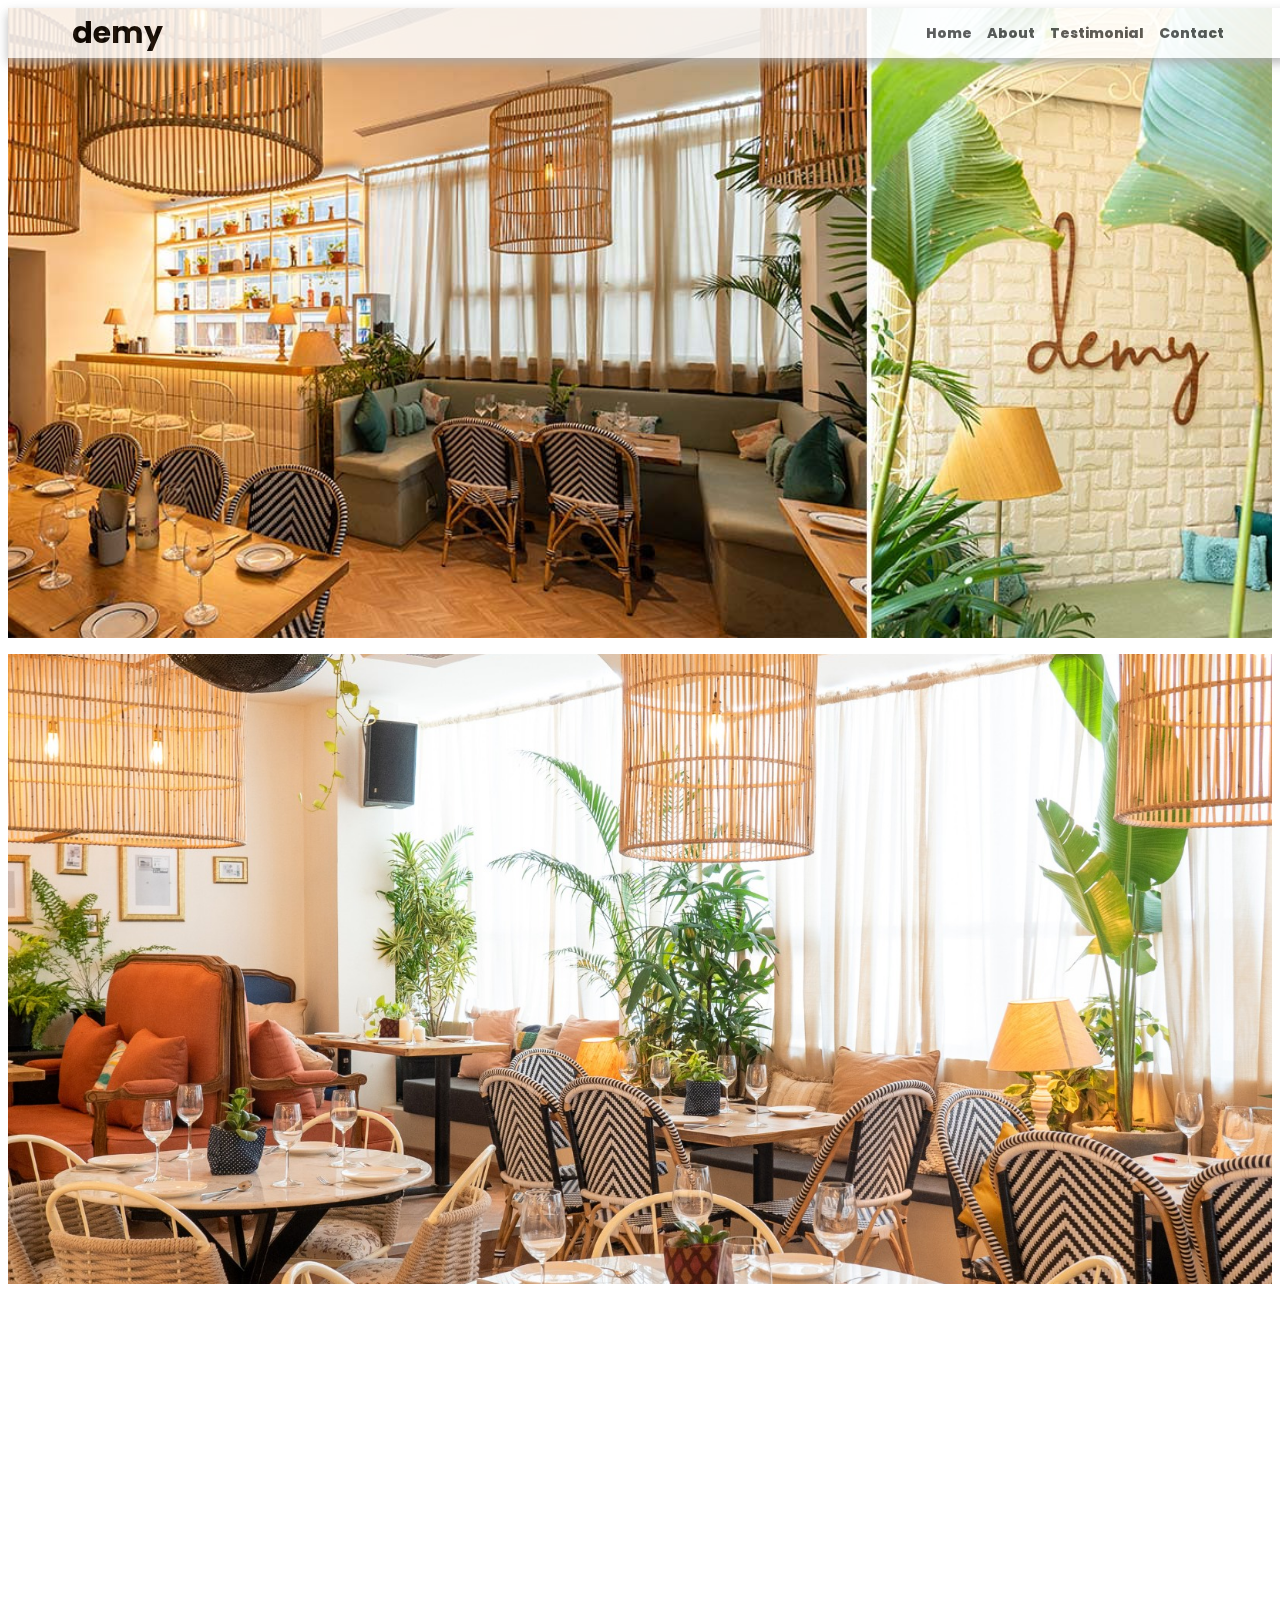
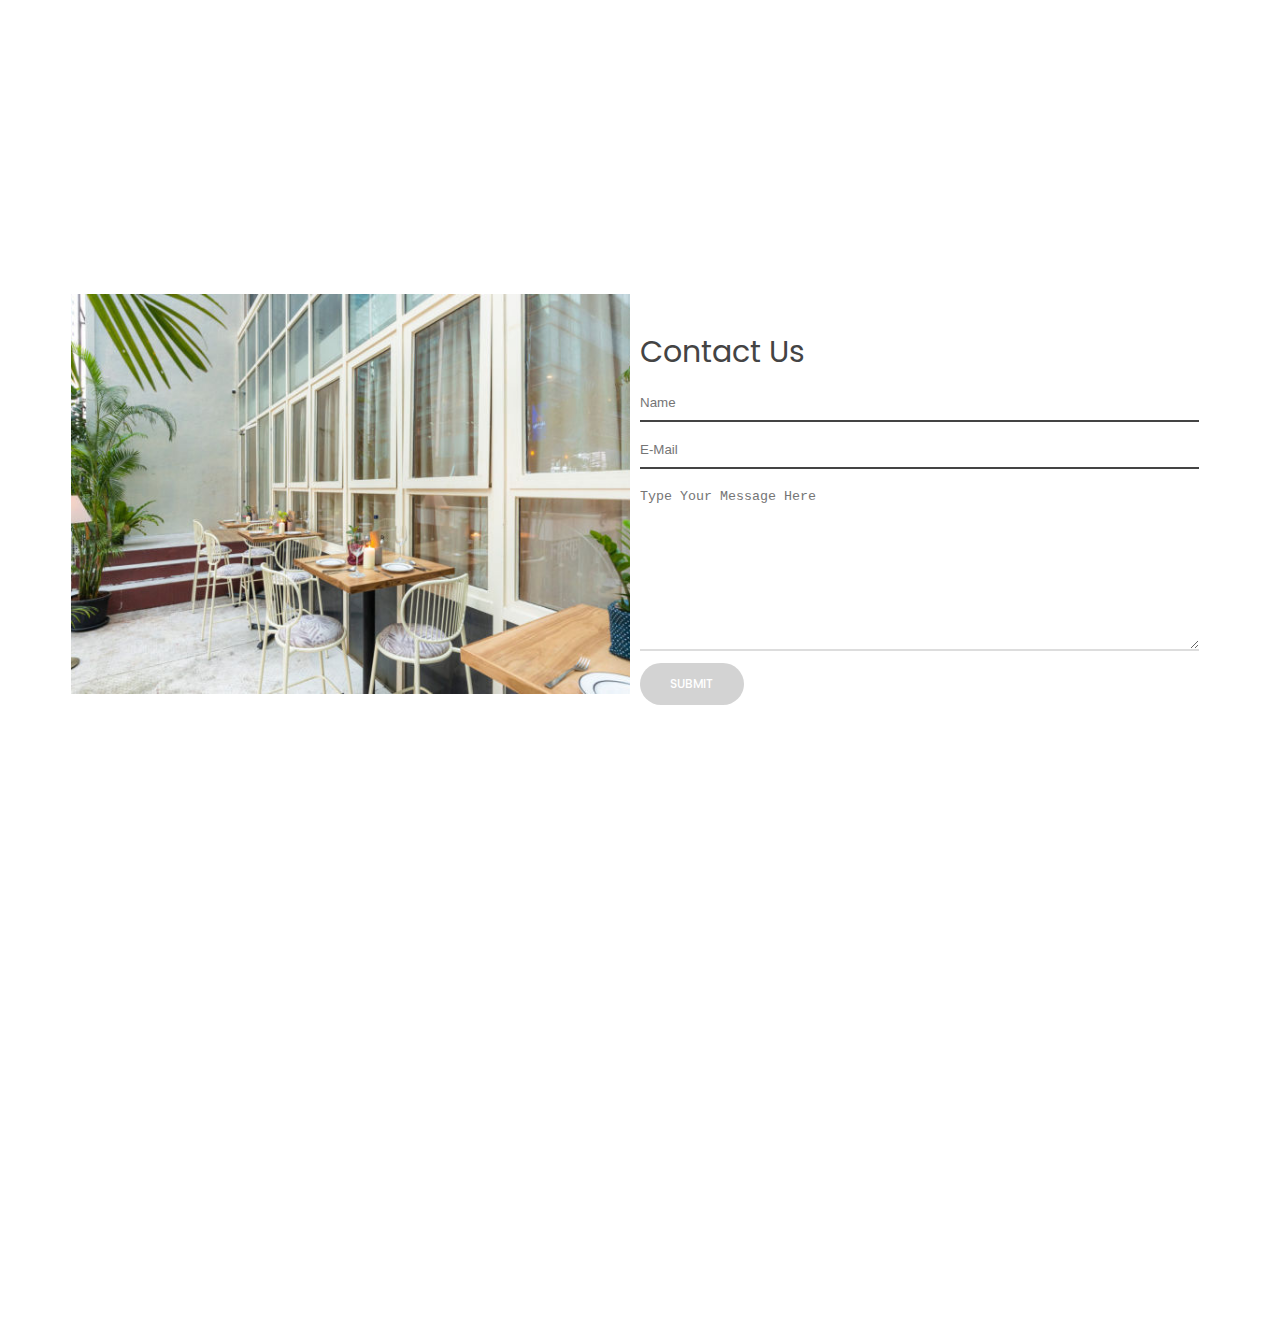
<file: index.html>
<!DOCTYPE html>
<html lang="en">
<head>
    <meta charset="UTF-8">
    <meta http-equiv="X-UA-Compatible" content="IE=edge">
    <meta name="viewport" content="width=device-width, initial-scale=1.0">
    <link rel="stylesheet" href="style.css">
    <link rel="stylesheet" href="https://cdnjs.cloudflare.com/ajax/libs/font-awesome/6.0.0/css/all.min.css" integrity="sha512-9usAa10IRO0HhonpyAIVpjrylPvoDwiPUiKdWk5t3PyolY1cOd4DSE0Ga+ri4AuTroPR5aQvXU9xC6qOPnzFeg==" crossorigin="anonymous" referrerpolicy="no-referrer" />
    <title>demy kitchens</title>
    <link rel="icon" href="images/favicon.ico" type="image/x-icon">

</head>
<body>
    <nav class="navbar">
        <div class="navbar-container container">
            <input type="checkbox">
            <div class="hamburger-lines">
            <span class="line line1"></span>
            <span class="line line2"></span>
            <span class="line line3"></span>
        </div>
        <ul class="menu-items">
            <li><a href=" #showcase">Home</a></li>
            <li><a href=" #about">About</a></li>
            
            <li><a href="revs.html">Testimonial</a></li>
            <li><a href=" #contact">Contact</a></li>
        </ul>
            <h1 class="logo">demy</h1>
        </div>
    </nav>

    <section class="showcase-area" id="showcase">
       
       
    </section>
    <br>
    <section class="showcase-area2" id="showcase">
        
       
    </section>

    <section id="about">
        <div class="about-wrapper container">
            <div class="about-text">
                <p class="small">About Us</p>
                <br>
                <br>
                <h2>Asian. Continental. Thai.</h2>
            </div>
            <div class="about-img">
                <img src="./images/about-photo.jpg" alt="About Us">
            </div>
        </div>
    </section>

    


   
    <section id="contact">
        <div class="contact-container container">
            <div class="contact-image">
                <img src="./images/restraunt-image.jpg" alt="">
            </div>
            <div class="form-container">
                <h2>Contact Us</h2>
                <input type="text" name="" id="" placeholder="Name">
                <input type="email" name="" id="" placeholder="E-Mail">
                <textarea name="" id="" cols="30" rows="10" placeholder="Type Your Message Here"></textarea>
                <a href="#" class="btn btn-primary">Submit</a>
            </div>
        </div>
    </section>
    
    <section id="about">
        <div class="about-wrapper container">
            <div class="about-text">
                <h2>Locate Us.</h2>
                 <iframe src="https://www.google.com/maps/embed?pb=!1m18!1m12!1m3!1d3772.364787033335!2d72.82535437520353!3d19.00364078218614!2m3!1f0!2f0!3f0!3m2!1i1024!2i768!4f13.1!3m3!1m2!1s0x3be7cf47d77e86f5%3A0x333038fc4d9c1216!2sDemy%20Cafe%20%26%20Bar!5e0!3m2!1sen!2sin!4v1722861375806!5m2!1sen!2sin" width="400" height="300" style="border:0;" allowfullscreen="" loading="lazy" referrerpolicy="no-referrer-when-downgrade"></iframe>
                     </div>
            </div>

        </div>
    </section>

    <!-- ############for smooth scrolling############### -->
    <script src="https://ajax.googleapis.com/ajax/libs/jquery/3.3.1/jquery.min.js"></script>

   </body>
</html>
</file>
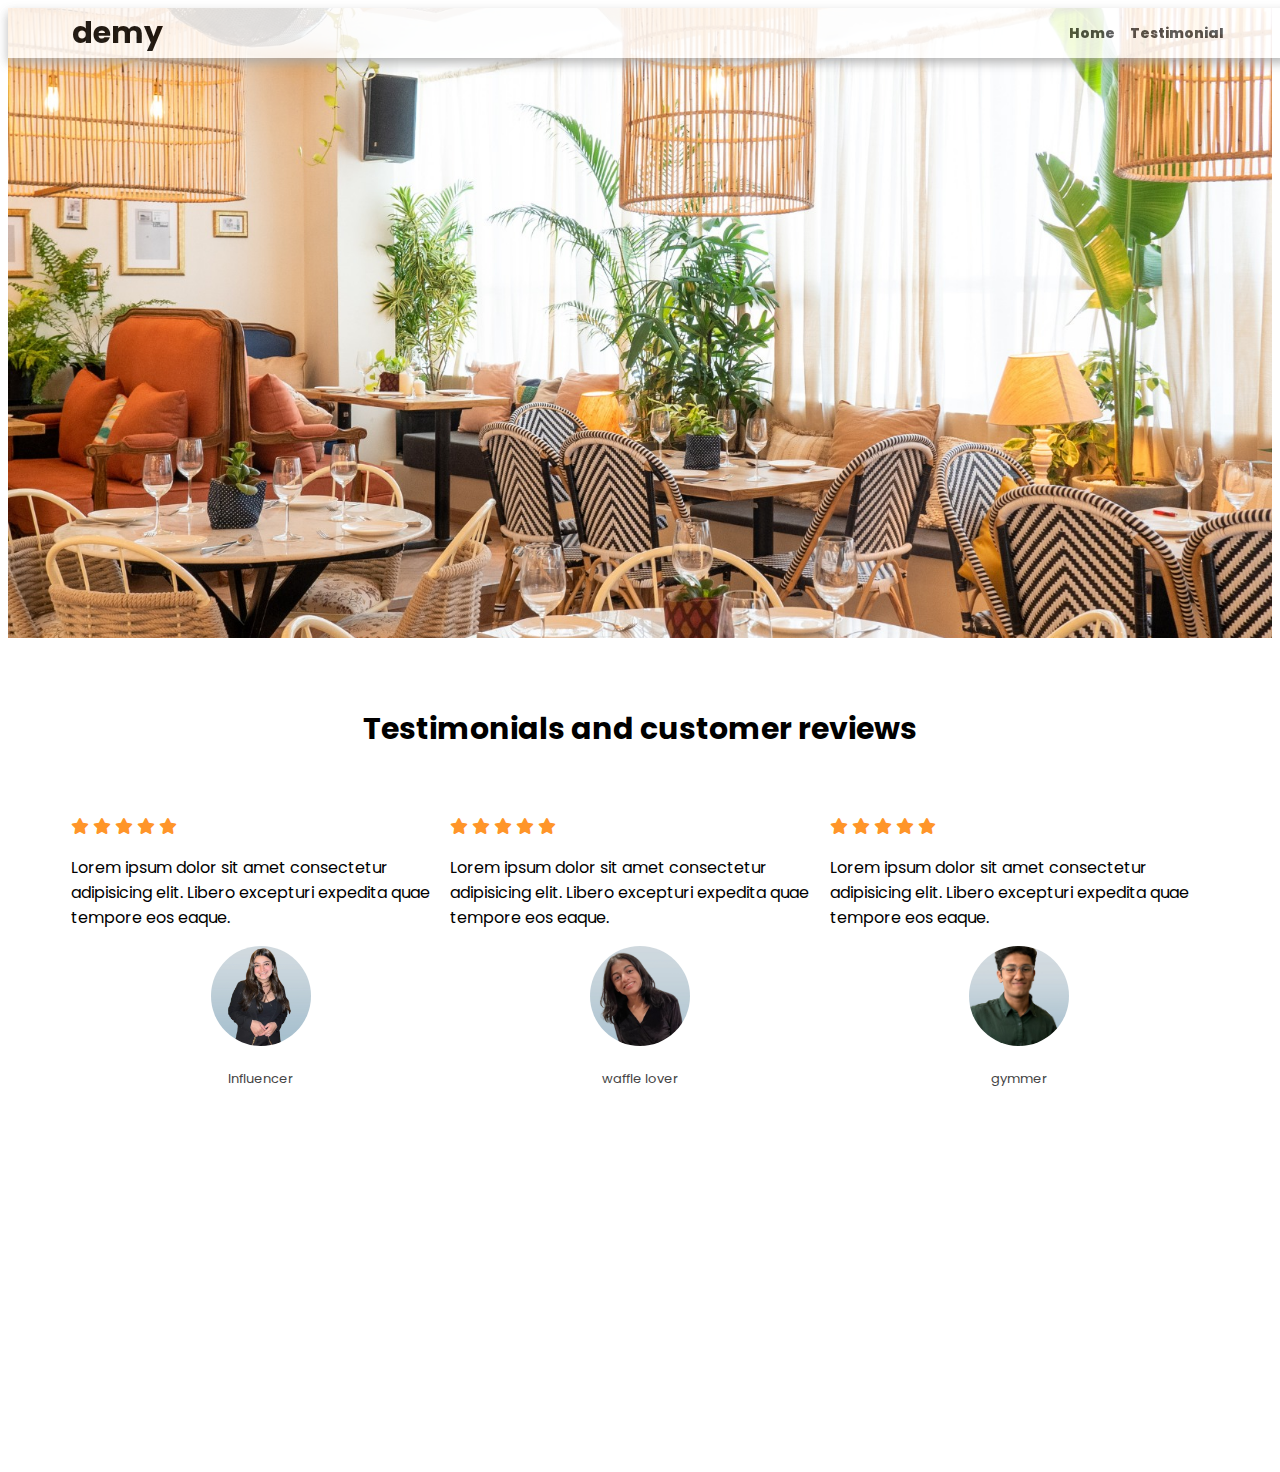
<file: revs.html>
<!DOCTYPE html>
<html lang="en">
<head>
    <meta charset="UTF-8">
    <meta http-equiv="X-UA-Compatible" content="IE=edge">
    <meta name="viewport" content="width=device-width, initial-scale=1.0">
    <link rel="stylesheet" href="style.css">
    <link rel="stylesheet" href="https://cdnjs.cloudflare.com/ajax/libs/font-awesome/6.0.0/css/all.min.css" integrity="sha512-9usAa10IRO0HhonpyAIVpjrylPvoDwiPUiKdWk5t3PyolY1cOd4DSE0Ga+ri4AuTroPR5aQvXU9xC6qOPnzFeg==" crossorigin="anonymous" referrerpolicy="no-referrer" />
    <title>demy kitchens</title>
    <link rel="icon" href="images/favicon.ico" type="image/x-icon">

</head>
<body>
    <nav class="navbar">
        <div class="navbar-container container">
            <input type="checkbox">
            <div class="hamburger-lines">
            <span class="line line1"></span>
            <span class="line line2"></span>
            <span class="line line3"></span>
        </div>
        <ul class="menu-items">
            <li><a href="index.html">Home</a></li>
            
            <li><a href="revs.html">Testimonial</a></li>
            
        </ul>
            <h1 class="logo">demy</a></h1>
        </div>
    </nav>
    
    <section class="showcase-area2" id="showcase">
        
       
    </section>

    <br>
       <br>
       <br>
       

    <section id="testimonials">
        <h1 class="testimonial-title"><b> Testimonials and customer reviews </b></h1>
        <br>
       <br>
       
        <div class="testimonial-container container">
            <div class="testmonial-box">
                <div class="star-rating">
                    <span class="fa fa-star checked"></span>
                    <span class="fa fa-star checked"></span>
                    <span class="fa fa-star checked"></span>
                    <span class="fa fa-star checked"></span>
                    <span class="fa fa-star checked"></span>
                </div>
                <p class="testimonial-text">Lorem ipsum dolor sit amet consectetur adipisicing elit. Libero excepturi expedita quae tempore eos eaque.</p>
                <div class="customer-detail">
                    <div class="customer-photo">
                        <img src="./images/team-1.png" alt="">
                    </div> 
                    <p class="customer-name">Influencer</p>
                </div>
            </div>
            <div class="testmonial-box">
                <div class="star-rating">
                    <span class="fa fa-star checked"></span>
                    <span class="fa fa-star checked"></span>
                    <span class="fa fa-star checked"></span>
                    <span class="fa fa-star checked"></span>
                    <span class="fa fa-star checked"></span>
                </div>
                <p class="testimonial-text">Lorem ipsum dolor sit amet consectetur adipisicing elit. Libero excepturi expedita quae tempore eos eaque.</p>
                <div class="customer-detail">
                    <div class="customer-photo">
                        <img src="./images/team-2.png" alt="">
                    </div> 
                    <p class="customer-name">waffle lover</p>
                </div>
            </div>
            <div class="testmonial-box">
                <div class="star-rating">
                    <span class="fa fa-star checked"></span>
                    <span class="fa fa-star checked"></span>
                    <span class="fa fa-star checked"></span>
                    <span class="fa fa-star checked"></span>
                    <span class="fa fa-star checked"></span>
                </div>
                <p class="testimonial-text">Lorem ipsum dolor sit amet consectetur adipisicing elit. Libero excepturi expedita quae tempore eos eaque.</p>
                <div class="customer-detail">
                    <div class="customer-photo">
                        <img src="./images/team-3.png" alt="">
                    </div> 
                    <p class="customer-name">gymmer</p>
                </div>
            </div>
        </div>
    </section>
   
    
    <section id="testimonials">
        <div class="testimonial-container container">
            <div class="testmonial-box">
    <iframe width="560" height="315" src="https://www.youtube.com/embed/6j-ZFiaahzk?si=QieJAkS-Q19Fuvmw" title="YouTube video player" frameborder="0" allow="accelerometer; autoplay; clipboard-write; encrypted-media; gyroscope; picture-in-picture; web-share" referrerpolicy="strict-origin-when-cross-origin" allowfullscreen></iframe>
    <iframe width="560" height="315" src="https://www.youtube.com/embed/R8UU9zmSKL0?si=xqtBHXdi3-zSrBTY" title="YouTube video player" frameborder="0" allow="accelerometer; autoplay; clipboard-write; encrypted-media; gyroscope; picture-in-picture; web-share" referrerpolicy="strict-origin-when-cross-origin" allowfullscreen></iframe>
    </section>
</file>
<file: style.css>
@import url('https://fonts.googleapis.com/css2?family=Poppins:wght@200;300;400;500;600;700&display=swap');

html{
    font-size: 62.5%;
}

body{
    font-family: 'Poppins', sans-serif;
}

/* #############utility class############## */
.container{
    max-width: 1200px;
    width: 90%;
    margin: auto;
}

.btn{
    display: inline-block;
    padding: 1em 2.5em;
    text-decoration: none;
    border-radius: 50px;
    cursor: pointer;
    outline: none;
    margin-top: 1em;
    text-transform: uppercase;
    font-weight: 500;
}

.btn-primary{
    color: #fff;
    background: lightgrey;
}

.btn-primary:hover{
    background: grey;
    transition: background 0.3s ease-in;
}


/* #####################navbar-style################ */
/* for desktop mode */
.navbar input[type='checkbox'],
.navbar .hamburger-lines{
    display: none;
}

.navbar{
    box-shadow: 0px 5px 10px 0px #aaa;
    position: fixed;
    width: 100%;
    background-color: #fff;
    color: rgb(0, 0, 0);
    opacity: 0.85;
    z-index: 999;
}

.navbar-container{
    display: flex;
    justify-content: space-between;
    height: 50px;
    align-items: center;
}

.menu-items{
    order: 2;
    display: flex;
}

.menu-items li{
    list-style: none;
    margin-left: 1.5rem;
    font-size: 1.4rem;
}

.logo{
    order: 1;
    font-size: 3rem ;
} 

.navbar a{
    color: #444;
    
    text-decoration: none;
    font-weight: 800;
    transition: color 0.3s ease-in-out;
}

.navbar a:hover{
    color: #117964;
}


/* ###################showcase style##################### */
.showcase-area {
    height: 70vh;
    background-image: url("./images/header-image2.jpg");
    background-size: cover;
    background-position: center;
    background-repeat: no-repeat;
}
.showcase-area2 {
    height: 70vh;
    background-image: url("./images/header-image3.jpg");
    background-size: cover;
    background-position: center;
    background-repeat: no-repeat;
}

.showcase-container{
    display: flex;
    flex-direction: column;
    align-items: center;
    justify-content: center;
    height: 100%;
    font-size: 1.6rem;
}

.main-title{
    text-transform: uppercase;
}

/* ##################About us############## */

#about{
    padding: 50px 0px;
    background: white;
}

.about-wrapper{
    display: flex;
    flex-wrap: wrap;
}

#about h2{
    font-size: 3.2rem;
}

#about p{
    font-size: 1.6rem;
    color: #555;
}

#about .small{
    font-size: 1.6rem;
    color: black;
    font-weight: 600;
}

.about-img{
    flex: 1 1 400px;
    padding: 30px;
    transform: translateX(150%);
    animation: about-img-animation 1s ease-in-out forwards;
}

@keyframes about-img-animation{
    100%{
        transform: translate(0);
    }
}

.about-text{
    flex: 1 1 400px;
    padding: 30px;
    margin: auto;
    transform: translateX(-150%);
    animation: about-text-animation 1s ease-in-out forwards;
}

@keyframes about-text-animation{
    100%{
        transform: translate(0);
    }
}

.about-img img{
    display: block;
    height: 400px;
    max-width: 100%;
    margin: auto;
    object-fit: cover;
    object-position: right;
}

/* #################food type styling################## */

#food{
    padding: 5rem 0 10rem 0;
}

#food h2{
    text-align: center;
    font-size: 3rem;
    font-weight: 400;
    margin-bottom: 40px;
    text-transform: uppercase;
    color: #555;
}

.food-container{
    display: flex;
    justify-content: space-between;
}

.food-container img{
    display: block;
    width: 100%;
    margin: auto;
    max-height: 300px;
    object-fit: cover;
    object-position: center;
}
.img-container{
    margin: 0 1rem;
    position: relative;
}

.img-content{
    position: absolute;
    top: 70%;
    left: 50%;
    transform: translate(-50%, -50%);
    opacity: 0;
    z-index: 2;
    text-align: center;
    transition: all 0.3s ease-in-out 0.1s; 
}

.img-content h3{
    color: #fff;
    font-size: 3rem;
}

.img-content a{
    font-size: 1.2rem
}

.img-container::after{
    content: "";
    display: block;
    position: absolute;
    top: 0;
    left: 0;
    width: 100%;
    height: 100%;
    background: rgba(0, 0, 0, 0.871);
    /* opacity: 0; */
    z-index: 1;

    transform: scaleY(0);
    transform-origin: 100% 100%;
    transition: all 0.3s ease-in-out; 
}

.img-container:hover::after{
    opacity: 1;
    transform: scaleY(1);
}

.img-container:hover .img-content{
    opacity: 1;
    top: 40%;
}


/* ############food menu styling########### */
.food-menu-heading{
    font-size: 4rem;
    text-align: center;
    font-weight: 400;
    color: #666;
}

.food-menu-container{
    display: flex;
    flex-wrap: wrap;
    padding: 50px 0px 30px 0px;
}

.food-menu-container img{
    display: block;
    width: 250px;
    height: 250px;
    border-radius: 50%;
    object-fit: cover;
    object-position: center;
}

.food-menu-item{
    display: flex;
    flex: 1 1 600px;
    justify-content: space-evenly;
    margin-bottom: 3rem;
}

.food-description{
    margin: auto 1.5rem;
}

.food-title{
    font-size: 2.2rem;
    font-weight: 400;
    color: #444;
}

.food-description p{
    font-size: 1.4rem;
    color: #555;
    font-weight: 500;
}

.food-description .food-price{
    color: #117964;
    font-weight: 700;
}

/* ################testimonial styling############# */
.testimonials{
    padding: 5rem 0rem;
    background: rgb(243, 243, 243);
}

.testimonial-title{
    text-align: center;
    font-size: 3rem;
    font-weight: 400;
    color: black;
}

.testimonial-container{
    display: flex;
    justify-content: space-between;
    font-size: 1.6rem;
    padding: 1rem;
}

.testmonial-box .checked{
    color: #ff9529;
}

.testimonial-box .testimonial-text{
    margin: 1rem 0;
    color: #444;
}

.testimonial-box{
    text-align: center;
    padding: 1rem;
}

.customer-photo img{
    display: block;
    width: 100px;
    height: 100px;
    object-fit: cover;
    border-radius: 50%;
    margin: auto;
}

.customer-name{
    text-align: center;
    padding: 1rem;
    color: #444;
    font-size: small;
}


/* ###########contact styling############ */
#contact{
    padding: 5rem 0;
    background: white
}

.contact-container{
    display: flex;
    background: white
}

.contact-image{
    width: 50%;
}

.contact-image img{
    display: block;
    height: 400px;
    object-fit: cover;
    object-position: center;
    width: 100%;
}

.form-container{
    padding: 1rem;
    width: 50%;
    margin: auto;
}

.form-container input{
    display: block;
    width: 100%;
    border: none;
    border-bottom: 2px solid;
    padding: 1rem 0;
    box-shadow: none;
    outline: none;
    margin-bottom: 1rem;
    color: #444;
    font-weight: 500;
}

.form-container textarea{
    display: block;
    width: 100%;
    border: none;
    border-bottom: 2px solid #ddd;
    padding: 1rem 0;
}

.form-container h2{
    font-size: 3rem;
    font-weight: 400;
    color: #444;
    margin-bottom: 1rem;
}

.form-container a{
    font-size: 1.2rem;
}

#footer{
    text-align: center;
    font-size: 1rem;
    padding: 1rem;
    font-weight: 500;
    color: #fff;
    background: rgb(65,65,65);
}


/* ####################media query#################### */

@media (max-width: 768px){
    .navbar{
        opacity: 0.95;
    }
    .navbar-container input[type='checkbox'],
    .navbar-container .hamburger-lines{
        display: block;
    }
    .navbar-container{
        display: contents;
        position: relative;
        height: 64px;
    }
    .navbar-container input[type='checkbox']{
        position: absolute;
        display: block;
        height: 32px;
        width: 40px;
        top: 20px;
        left: 20px;
        z-index: 5;
        opacity: 0;
    }
    .navbar-container .hamburger-lines{
        display: block;
        height: 32px;
        width: 40px;
        position: absolute;
        top: 20px;
        left: 20px;
        z-index: 2;
        display: flex;
        flex-direction: column;
        justify-content: space-between;
    }

    .navbar-container .hamburger-lines .line{
        display: block;
        height: 4px;
        width: 100%;
        border-radius: 10px;
        background: #333; 
    }
    .navbar .menu-items{
        padding-top: 100px;
        background: #fff;
        height: 100vh;
        max-width: 300px;
        transform: translateX(-150%);
        display: flex;
        flex-direction: column;
        margin-left: -40px;
        padding-left: 50px;
        transition: transform 0.5s ease-in-out;
        box-shadow: 5px 0px 10px 0px #aaa;
    }
    .navbar .menu-items li{
        margin-bottom: 3rem;
        font-size: 2rem;
        font-weight: 500;
    }
    .logo{
        position: absolute;
        top: 10px;
        right: 15px;
        font-size: 3rem;
    }
    .navbar-container input[type='checkbox']:checked ~ .menu-items{
        transform: translateX(0);
    }
    .navbar-container input[type='checkbox']:checked ~
     .hamburger-lines .line1{
         transform: rotate(45deg);
     }
     .navbar-container input[type='checkbox']:checked ~
     .hamburger-lines .line2{
         transform: scale(0);
     }
     .navbar-container input[type='checkbox']:checked ~
     .hamburger-lines .line3{
         transform: rotate(-45deg);
     }


/* ############foood category################ */
    .food-container{
    flex-direction: column;
    align-items: stretch;
   }
   .food-type:not(:last-child){
       margin-bottom: 3rem;
   }
   .food-type{
       box-shadow: 5px 5px 10px 0px #aaa;
   }
   .img-container{
       margin: 0;
   }
}

   /* ######small screen######## */
   @media (max-width:500px){
       html{
           font-size: 50%;
       }
       .testimonial-container{
           flex-direction: column;
           text-align: center;
       }
       .food-menu-item{
           flex-direction: column;
           text-align: center;
       }
       .food-menu-container img{
           margin: auto;
       }
       .form-container{
           width: 90%;
       }
       .contact-container{
           display: flex;
           flex-direction: column;
       }
       .contact-image{
           width: 90%;
           margin: 3rem;
       }
   }

/* ##############Landscape Mode###################*/

@media(orientation: landscape) and (max-height: 500px){
    .showcase-area{
        height: 50vmax;
    }
}
</file>
